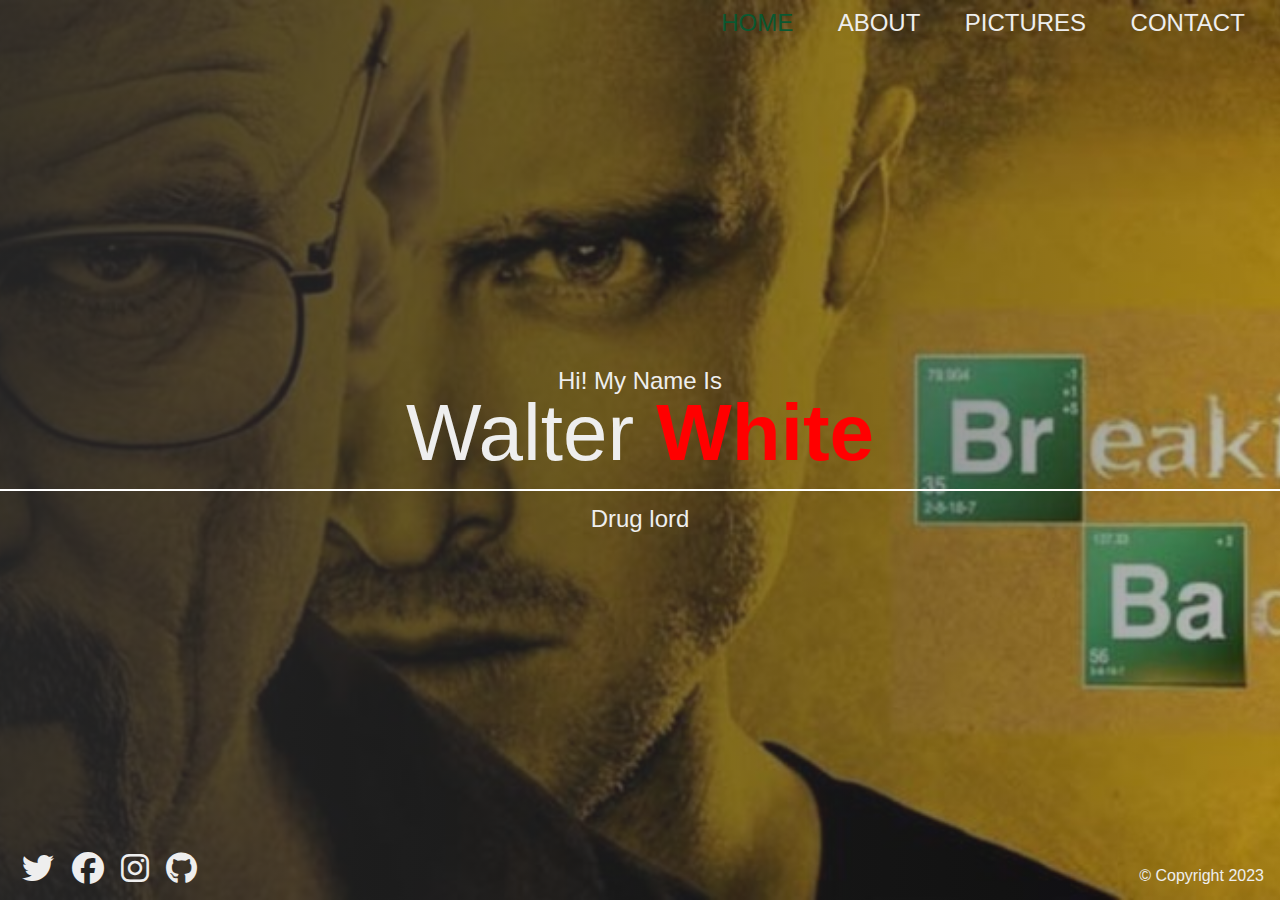
<file: index.html>
<!DOCTYPE html>
<html lang="en">
  <head>
    <meta charset="UTF-8" />
    <meta http-equiv="X-UA-Compatible" content="IE=edge" />
    <meta name="viewport" content="width=device-width, initial-scale=1.0" />
    <link rel="stylesheet" href="./css/main.css" />

    <title>Document</title>
  </head>
  <body>
    <div class="home-bgImg-container">
      <!-- HOME NAV -->

      <nav class="nav">
        <ul class="nav__list">
          <li class="nav__item">
            <a href="index.html" class="nav__link nav__link--active">Home</a>
          </li>
          <li class="nav__item">
            <a href="about.html" class="nav__link">About</a>
          </li>
          <li class="nav__item">
            <a href="projects.html" class="nav__link">PICTURES</a>
          </li>
          <li class="nav__item">
            <a href="contact.html" class="nav__link">Contact</a>
          </li>
        </ul>
      </nav>

      <!-- HOME MAIN -->
      <main class="home">
        <h2>Hi! My Name Is</h2>
        <h1 class="home__name">
          Walter <span class="home__name--last">White</span>
        </h1>
        <h2>Drug lord</h2>
      </main>

      <!-- HOME FOOTER -->
      <footer class="horizontal">
        <div class="social-icons">
          <a href="#">
            <i class="fab fa-twitter fa-2x"></i>
          </a>
          <a href="#">
            <i class="fab fa-facebook fa-2x"></i>
          </a>
          <a href="#">
            <i class="fab fa-instagram fa-2x"></i>
          </a>
          <a href="#">
            <i class="fab fa-github fa-2x"></i>
          </a>
        </div>
        <div class="copyright">&copy; Copyright 2023</div>
      </footer>
    </div>
  </body>
</html>
</file>
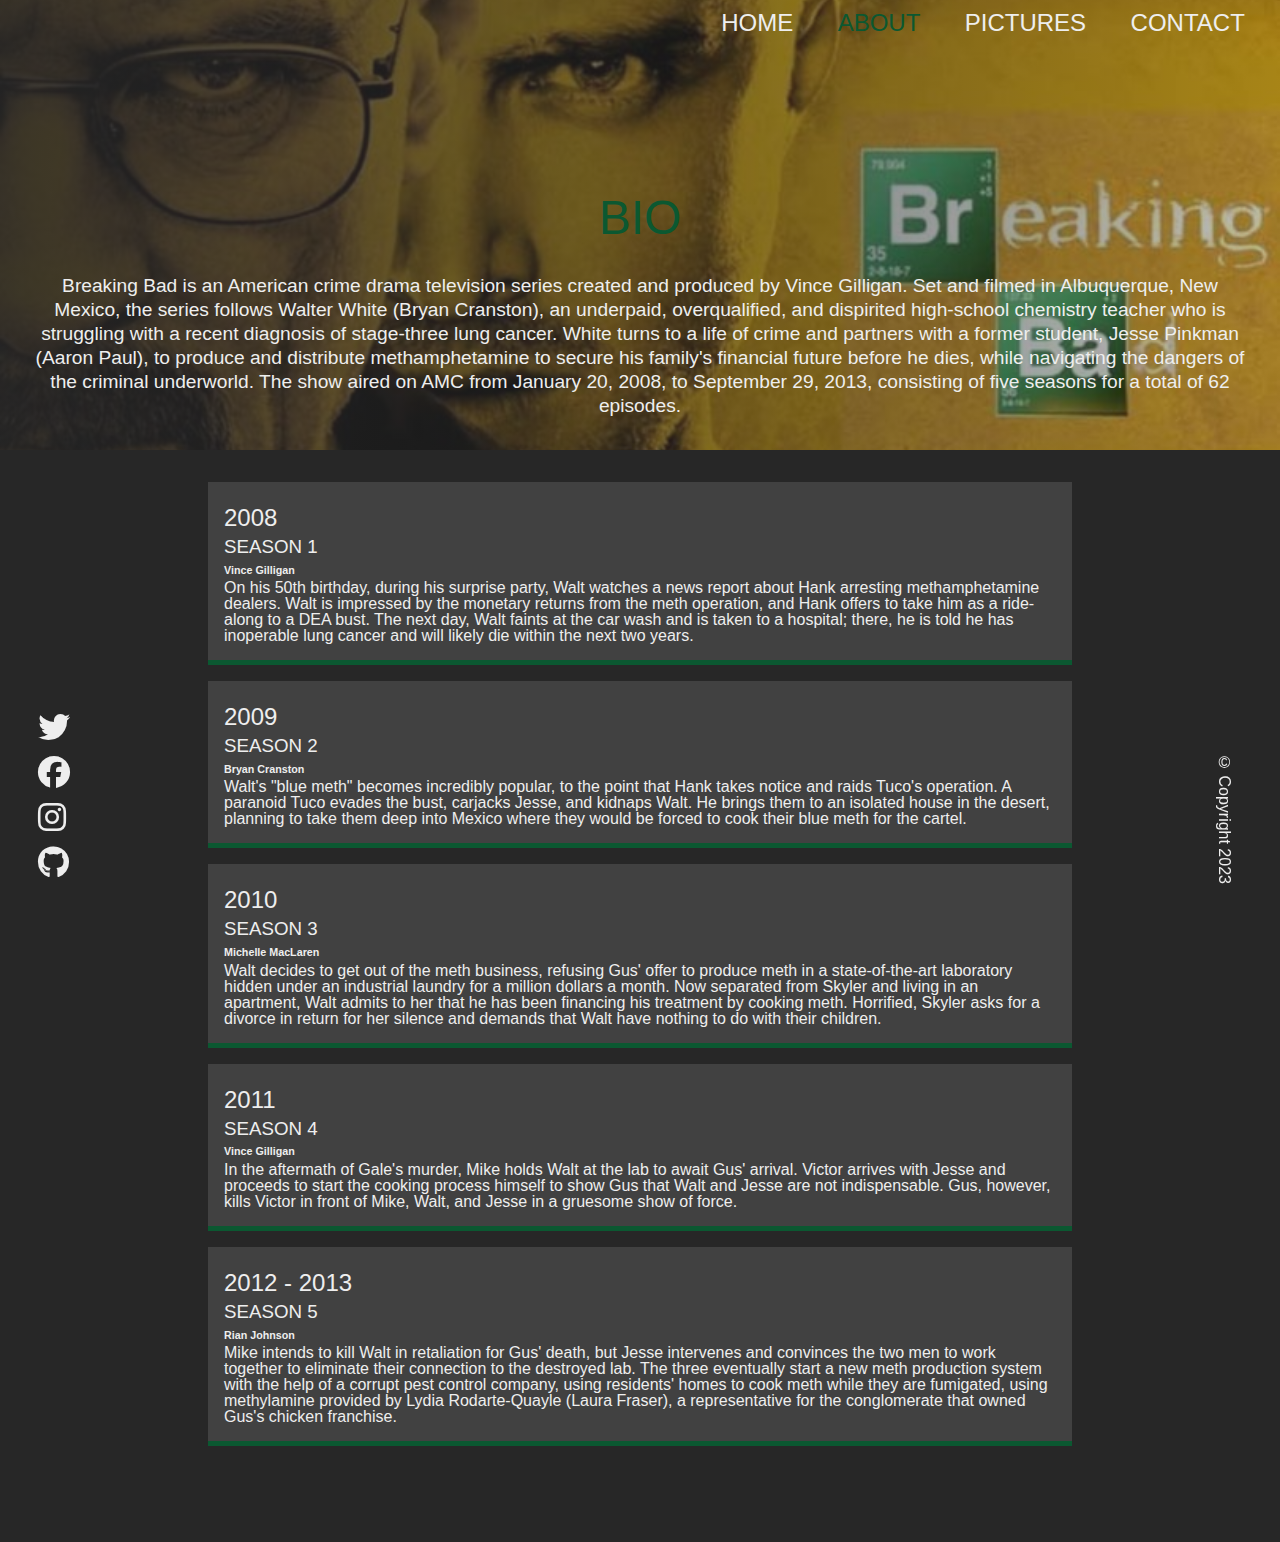
<file: about.html>
<!DOCTYPE html>
<html lang="en">
  <head>
    <meta charset="UTF-8" />
    <meta http-equiv="X-UA-Compatible" content="IE=edge" />
    <meta name="viewport" content="width=device-width, initial-scale=1.0" />

    <link rel="stylesheet" href="css/main.css" />
    <title>Portfolio-About</title>
  </head>
  <body>
    <div class="about-bgImg-container">
      <!-- ABOUT NAV -->
      <nav class="nav">
        <ul class="nav__list">
          <li class="nav__item">
            <a href="index.html" class="nav__link">Home</a>
          </li>
          <li class="nav__item">
            <a href="about.html" class="nav__link nav__link--active"
              >About</a
            >
          </li>
          <li class="nav__item">
            <a href="projects.html" class="nav__link">PICTURES</a>
          </li>
          <li class="nav__item">
            <a href="contact.html" class="nav__link">Contact</a>
          </li>
        </ul>
      </nav>

      <div class="about__bio-image">
        <h2>BIO</h2>
        <p>
          Breaking Bad is an American crime drama television series created and
          produced by Vince Gilligan. Set and filmed in Albuquerque, New Mexico,
          the series follows Walter White (Bryan Cranston), an underpaid,
          overqualified, and dispirited high-school chemistry teacher who is
          struggling with a recent diagnosis of stage-three lung cancer. White
          turns to a life of crime and partners with a former student, Jesse
          Pinkman (Aaron Paul), to produce and distribute methamphetamine to
          secure his family's financial future before he dies, while navigating
          the dangers of the criminal underworld. The show aired on AMC from
          January 20, 2008, to September 29, 2013, consisting of five seasons
          for a total of 62 episodes.
        </p>
      </div>
    </div>

    <!-- ABOUT MAIN -->

    <main class="about">
      <div class="about__container">
        <div class="about__job">
          <h2 class="text-secondary">2008</h2>
          <h3>SEASON 1</h3>
          <h6>Vince Gilligan</h6>
          <p>
            On his 50th birthday, during his surprise party, Walt watches a news
            report about Hank arresting methamphetamine dealers. Walt is
            impressed by the monetary returns from the meth operation, and Hank
            offers to take him as a ride-along to a DEA bust. The next day, Walt
            faints at the car wash and is taken to a hospital; there, he is told
            he has inoperable lung cancer and will likely die within the next
            two years.
          </p>
        </div>
        <div class="about__job">
          <h2 class="text-secondary">2009</h2>
          <h3>SEASON 2</h3>
          <h6>Bryan Cranston</h6>
          <p>
            Walt's "blue meth" becomes incredibly popular, to the point that
            Hank takes notice and raids Tuco's operation. A paranoid Tuco evades
            the bust, carjacks Jesse, and kidnaps Walt. He brings them to an
            isolated house in the desert, planning to take them deep into Mexico
            where they would be forced to cook their blue meth for the cartel.
          </p>
        </div>
        <div class="about__job">
          <h2 class="text-secondary">2010</h2>
          <h3>SEASON 3</h3>
          <h6>Michelle MacLaren</h6>
          <p>
            Walt decides to get out of the meth business, refusing Gus' offer to
            produce meth in a state-of-the-art laboratory hidden under an
            industrial laundry for a million dollars a month. Now separated from
            Skyler and living in an apartment, Walt admits to her that he has
            been financing his treatment by cooking meth. Horrified, Skyler asks
            for a divorce in return for her silence and demands that Walt have
            nothing to do with their children.
          </p>
        </div>
        <div class="about__job">
          <h2 class="text-secondary">2011</h2>
          <h3>SEASON 4</h3>
          <h6>Vince Gilligan</h6>
          <p>
            In the aftermath of Gale's murder, Mike holds Walt at the lab to
            await Gus' arrival. Victor arrives with Jesse and proceeds to start
            the cooking process himself to show Gus that Walt and Jesse are not
            indispensable. Gus, however, kills Victor in front of Mike, Walt,
            and Jesse in a gruesome show of force.
          </p>
        </div>
        <div class="about__job">
          <h2 class="text-secondary">2012 - 2013</h2>
          <h3>SEASON 5</h3>
          <h6>Rian Johnson</h6>
          <p>
            Mike intends to kill Walt in retaliation for Gus' death, but Jesse
            intervenes and convinces the two men to work together to eliminate
            their connection to the destroyed lab. The three eventually start a
            new meth production system with the help of a corrupt pest control
            company, using residents' homes to cook meth while they are
            fumigated, using methylamine provided by Lydia Rodarte-Quayle (Laura
            Fraser), a representative for the conglomerate that owned Gus's
            chicken franchise.
          </p>
        </div>
      </div>
    </main>

    <!-- ABOUT FOOTER -->
    <footer class="vertical">
      <div class="social-icons">
        <a href="#">
          <i class="fab fa-twitter fa-2x"></i>
        </a>
        <a href="#">
          <i class="fab fa-facebook fa-2x"></i>
        </a>
        <a href="#">
          <i class="fab fa-instagram fa-2x"></i>
        </a>
        <a href="#">
          <i class="fab fa-github fa-2x"></i>
        </a>
      </div>
      <div class="copyright">&copy; Copyright 2023</div>
    </footer>
  </body>
</html>
</file>
<file: css/main.css>
@import url("https://cdnjs.cloudflare.com/ajax/libs/font-awesome/6.2.1/css/all.min.css");
* {
  margin: 0;
  padding: 0;
  box-sizing: border-box;
}

.about-bgImg-container {
  height: 50vh;
  width: 100%;
  background: linear-gradient(to right, rgba(39, 39, 39, 0.9), rgba(39, 39, 39, 0.3)), url("../img/model-1.jpg");
  background-position: center center;
  background-size: cover;
  display: flex;
  flex-direction: column;
  justify-content: space-between;
}
.about-bgImg-container .about__bio-image {
  text-align: center;
}
.about-bgImg-container .about__bio-image h2 {
  font-size: 3rem;
  color: #0b5831;
}
.about-bgImg-container .about__bio-image p {
  font-size: 1.2rem;
  margin: 2rem;
  line-height: 1.5rem;
}

.about__container {
  width: 70vw;
  margin: 2rem auto;
}
.about .about__job {
  margin: 1rem;
  background-color: #414141;
  padding: 1rem;
  border-bottom: 5px solid #0b5831;
}
.about .about__job h2, .about .about__job h3 {
  margin: 0.5rem 0;
}
.about .about__job h6 {
  margin: 0.3rem 0;
}

.contact-bgImg-container {
  height: 100vh;
  width: 100%;
  background: linear-gradient(to right, rgba(39, 39, 39, 0.9), rgba(39, 39, 39, 0.3)), url("../img/model-1.jpg");
  background-position: center center;
  background-size: cover;
}
.contact-bgImg-container nav {
  height: 40vh;
}

.contact {
  height: 40vh;
  display: flex;
  flex-direction: column;
  justify-content: center;
  text-align: center;
}
.contact h2 {
  font-size: 3rem;
  margin-bottom: 2rem;
}
.contact__list {
  display: flex;
  flex-direction: column;
  flex-wrap: wrap;
  font-size: 1.5rem;
  gap: 2.5rem 2rem;
  justify-content: center;
  align-items: center;
}
.contact .text-secondary {
  color: #0b5831;
}

.home-bgImg-container {
  height: 100vh;
  width: 100%;
  background: linear-gradient(to right, rgba(39, 39, 39, 0.9), rgba(39, 39, 39, 0.3)), url("../img/model-1.jpg");
  background-position: center center;
  background-size: cover;
}

.home {
  height: 80vh;
  display: flex;
  flex-direction: column;
  justify-content: center;
  text-align: center;
}
.home__name {
  font-size: 5rem;
  padding-bottom: 1rem;
  margin-bottom: 1rem;
  border-bottom: 2px solid #fff;
}
.home__name--last {
  color: red;
  font-weight: 700;
}

.project-bgImg-container {
  height: 40vh;
  width: 100%;
  background: linear-gradient(to right, rgba(39, 39, 39, 0.9), rgba(39, 39, 39, 0.3)), url("../img/model-1.jpg");
  background-position: center center;
  background-size: cover;
  display: flex;
  flex-direction: column;
  justify-content: space-between;
}
.project-bgImg-container .projects__bio-image {
  text-align: center;
  margin-bottom: 0.5rem;
}

.projects__items {
  width: 100%;
  display: flex;
  flex-wrap: wrap;
  justify-content: center;
  padding: 2rem 5rem;
  gap: 1rem 0;
}
.projects__item {
  width: 100%;
  cursor: pointer;
  border-bottom: 5px solid #0b5831;
  position: relative;
}
.projects__item img {
  width: 100%;
}
.projects__item::after {
  content: "";
  width: 100%;
  height: 100%;
  background-color: #0b5831;
  position: absolute;
  left: 0;
  opacity: 0;
  transition: all 0.5s;
}
.projects__item:hover::after {
  opacity: 0.7;
}

.link-style a, footer.middle a, footer.vertical .social-icons a, footer.horizontal a {
  padding: 0.4rem;
  transition: all 1s;
}
.link-style a:hover, footer.middle a:hover, footer.vertical .social-icons a:hover, footer.horizontal a:hover {
  color: #0b5831;
}

footer.horizontal {
  height: 10vh;
  display: flex;
  justify-content: space-between;
  align-items: flex-end;
  padding: 1rem;
}

footer.vertical {
  display: flex;
  justify-content: space-between;
  align-items: flex-end;
  padding: 2rem;
}
footer.vertical .social-icons {
  display: flex;
  flex-direction: column;
  position: fixed;
  bottom: 1rem;
}
footer.vertical .copyright {
  position: fixed;
  bottom: 1rem;
  right: 3rem;
  -ms-writing-mode: tb-lr;
      writing-mode: vertical-lr;
}

footer.middle {
  height: 20vh;
  display: flex;
  flex-direction: column;
  justify-content: flex-start;
  align-items: center;
  padding: 1rem;
  gap: 1rem;
}

.nav {
  height: 10vh;
  padding: 1rem;
}
.nav__list {
  text-align: right;
}
.nav__item {
  display: inline;
  padding: 1rem;
}
.nav__link {
  font-size: 1rem;
  text-transform: uppercase;
  font-weight: 500;
  font-family: "Segoe UI", Tahoma, Geneva, Verdana, sans-serif;
  transition: all 1s;
}
.nav__link:hover {
  color: blue;
}
.nav__link--active {
  color: #0b5831;
}

@media screen and (min-width: 0px) {
  .nav {
    padding: 0.5rem;
  }
  .nav__list {
    text-align: center;
  }
  .nav__item {
    padding-right: 0.7rem;
  }
  .nav .nav__link {
    font-size: 0.9rem;
  }
  .contact h2 {
    font-size: 2rem;
    margin-bottom: 1rem;
  }
  .contact__list {
    gap: 2rem 1.2rem;
    font-size: 1.2rem;
  }
}
@media screen and (min-width: 576px) {
  .nav {
    padding: 0.7rem;
  }
  .nav__list {
    text-align: right;
  }
  .nav__item {
    padding-right: 1rem;
  }
  .nav .nav__link {
    font-size: 1rem;
  }
  .contact h2 {
    font-size: 2.5rem;
    margin-bottom: 1.5rem;
  }
  .contact__list {
    gap: 2.5rem 2rem;
    font-size: 1.5rem;
  }
}
@media screen and (min-width: 768px) {
  .nav__item {
    padding-right: 1.3rem;
  }
  .nav .nav__link {
    font-size: 1.3rem;
  }
  .projects__item {
    width: 100%;
  }
}
@media screen and (min-width: 1024px) {
  .nav__item {
    padding-right: 1.5rem;
  }
  .nav .nav__link {
    font-size: 1.5rem;
  }
  .projects__item {
    width: 50%;
  }
  .contact__list {
    flex-direction: row;
  }
}
@media screen and (min-width: 1600px) {
  .projects__item {
    width: 33%;
  }
}
body {
  font-family: "Segoe UI", Tahoma, Geneva, Verdana, sans-serif;
  line-height: 1;
  color: #eee;
  height: 100vh;
  background-color: #272727;
}

a {
  text-decoration: none;
  color: #eee;
}

h1, h2, h3 {
  font-weight: 400;
}/*# sourceMappingURL=main.css.map */
</file>
